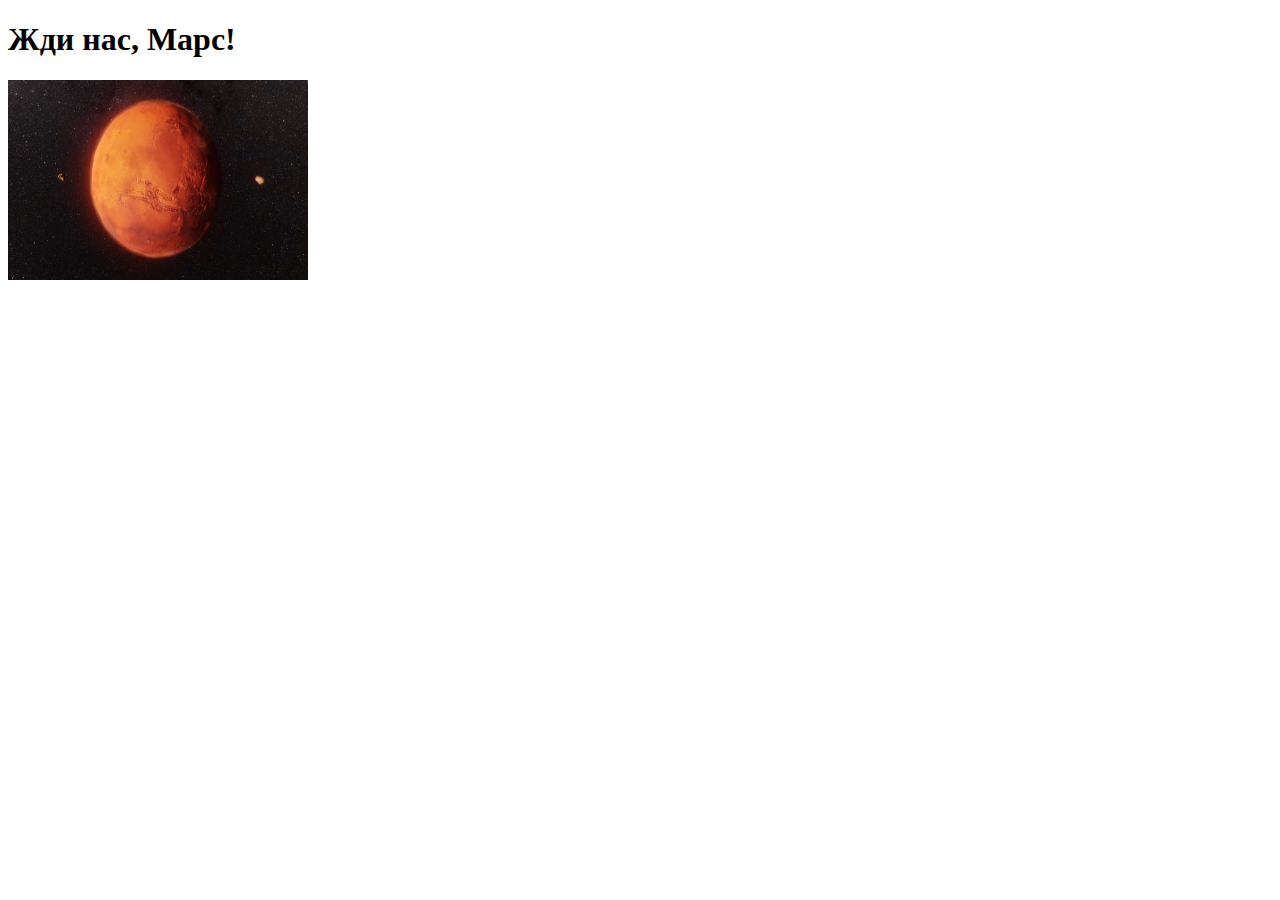
<file: index.html>
<!DOCTYPE html>
<html lang="en">
<head>
    <meta charset="UTF-8">
    <title>Title</title>

</head>
<body>
    <h1>Жди нас, Марс!</h1>
<!--    <img src="templates/img/mars_image.jpg" width="200" height="100">-->
    <img src="/static/img/mars_image.jpg" width="300" height="200">

</body>
</html>
</file>
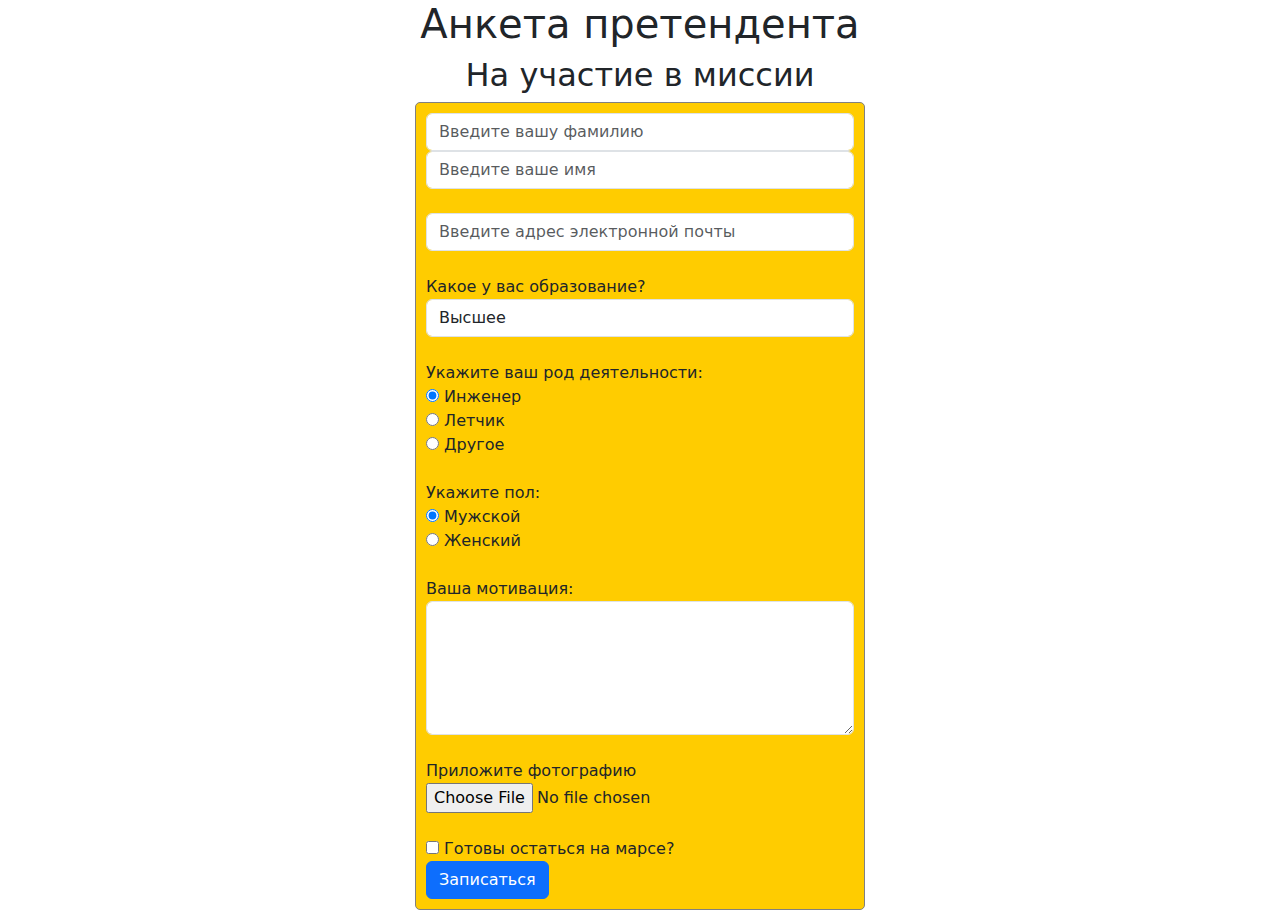
<file: anketa_for_astr.html>
<!DOCTYPE html>
<html lang="en">
<head>
    <link href="https://cdn.jsdelivr.net/npm/bootstrap@5.3.3/dist/css/bootstrap.min.css" rel="stylesheet"
          integrity="sha384-QWTKZyjpPEjISv5WaRU9OFeRpok6YctnYmDr5pNlyT2bRjXh0JMhjY6hW+ALEwIH" crossorigin="anonymous">
    <link rel="stylesheet" type="text/css" href="/static/css/style_for_astr.css">

    <meta charset="UTF-8">
    <title>Title</title>
</head>
<body>
    <h1>Анкета претендента</h1>
    <h2>На участие в миссии</h2>
    <div>
        <form class="login_form" method="post" enctype="multipart/form-data">
            <input type="text" class="form-control" placeholder="Введите вашу фамилию">
            <input type="text" class="form-control" placeholder="Введите ваше имя">
            <br>
            <input type="email" class="form-control" placeholder="Введите адрес электронной почты">
            <br>
            <div class="obr_group">
<!--                <label for="obr_group" id="obr_label">Какое у вас образование?</label>-->
                <label id="obr_label">Какое у вас образование?</label>
                <select class="form-control" id="obr_select" name="Образование">
                    <option>Высшее</option>
                    <option>Среднее</option>
                    <option>Среднее незаконченное</option>
                    <option>Начальное</option>
                </select>
            </div>
            <br>
            <div class="prof_group">
                <label>Укажите ваш род деятельности:</label>
                <div>
                    <input type="radio" id="prof_1" name="prof" checked>
                    <label for="prof_1">Инженер</label>
                </div>
                <div>
                    <input type="radio" id="prof_2" name="prof">
                    <label for="prof_2">Летчик</label>
                </div>
                <div>
                    <input type="radio" id="prof_3" name="prof">
                    <label for="prof_3">Другое</label>
                </div>
            </div>
            <br>
            <div class="pol">
                <label>Укажите пол:</label>
                <div>
                    <input type="radio" id="male" name="sex" checked>
                    <label for="male">Мужской</label>
                </div>
                <div>
                    <input type="radio" id="female" name="sex">
                    <label for="female">Женский</label>
                </div>
            </div>
            <br>
            <div class="motivation_text">
                <label for="about">Ваша мотивация:</label>
                <textarea class="form-control" id="about" rows="5" name="about"></textarea>
            </div>
            <br>
            <div class="photo_group">
                <label>Приложите фотографию</label>

                <div class="form-group">
                    <input type="file" class="form-control-file" id="photo" name="file">
                </div>
            </div>
            <br>
            <div class="ready_group">
                <input type="checkbox" id="ready" name="ready">
                <label for="ready">Готовы остаться на марсе?</label>
            </div>
            <button type="submit" class="btn btn-primary">Записаться</button>
        </form>
    </div>
</body>
</html>
</file>
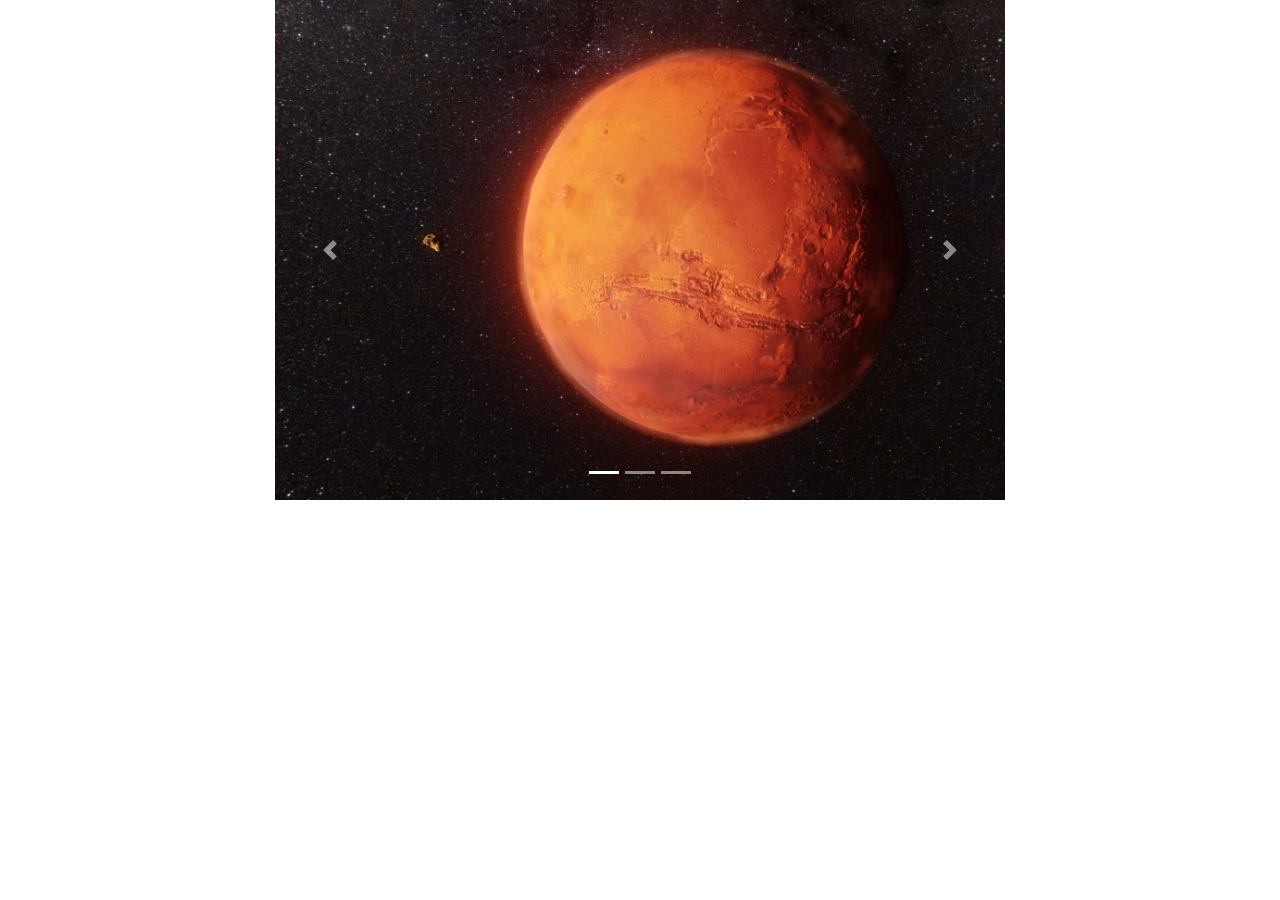
<file: index_carousel.html>
<!DOCTYPE html>
<html>
<head>
    <title>Carousel Example</title>
    <link rel="stylesheet" href="https://stackpath.bootstrapcdn.com/bootstrap/4.5.2/css/bootstrap.min.css"
          integrity="sha384-JcKb8q3iqJ61gNV9KGb8thSsNjpSL0n8PARn9HuZOnIxN0hoP+VmmDGMN5t9UJ0Z" crossorigin="anonymous">
    <style>
        .carousel-inner img {
            height: 500px;
            object-fit: cover;
        }
    </style>
</head>
<body>
<div class="container">
    <div class="row">
        <div class="col-md-8 offset-md-2">
            <div id="carouselExampleIndicators" class="carousel slide">
                <ol class="carousel-indicators">
                    <li data-target="#carouselExampleIndicators" data-slide-to="0" class="active"></li>
                    <li data-target="#carouselExampleIndicators" data-slide-to="1"></li>
                    <li data-target="#carouselExampleIndicators" data-slide-to="2"></li>
                </ol>
                <div class="carousel-inner">
                    <div class="carousel-item active">
                        <img src="static/img/mars_image.jpg" alt="Image 1">
                    </div>
                    <div class="carousel-item">
                        <img src="static/img/mars_image_2.jpg" alt="Image 2">
                    </div>
                    <div class="carousel-item">
                        <img src="static/img/mars_image_3.jpg" alt="Image 3">
                    </div>
                </div>
                <a class="carousel-control-prev" href="#carouselExampleIndicators" role="button" data-slide="prev">
                    <span class="carousel-control-prev-icon" aria-hidden="true"></span>
                    <span class="sr-only">Previous</span>
                </a>
                <a class="carousel-control-next" href="#carouselExampleIndicators" role="button" data-slide="next">
                    <span class="carousel-control-next-icon" aria-hidden="true"></span>
                    <span class="sr-only">Next</span>
                </a>
            </div>
        </div>
    </div>
</div>

<script src="https://code.jquery.com/jquery-3.5.1.slim.min.js"
        integrity="sha384-DfXdz2htPH0lsSSs5nCTpuj/zy4C+OGpamoFVy38MVBnE+IbbVYUew+OrCXaRkfj"
        crossorigin="anonymous"></script>
<script src="https://cdn.jsdelivr.net/npm/@popperjs/core@2.9.3/dist/umd/popper.min.js"
        integrity="sha384-eMNCOe7tC1doHpGoJtKh7z7lGz7fuP4F8nfdFvAOA6Gg/z6Y5J6XqqyGXYM2ntX5"
        crossorigin="anonymous"></script>
<script src="https://stackpath.bootstrapcdn.com/bootstrap/4.5.2/js/bootstrap.min.js"
        integrity="sha384-B4gt1jrGC7Jh4AgTPSdUtOBvfO8shuf57BaghqFfPlYxofvL8/KUEfYiJOMMV+rV"
        crossorigin="anonymous"></script>
</body>
</html>
</file>
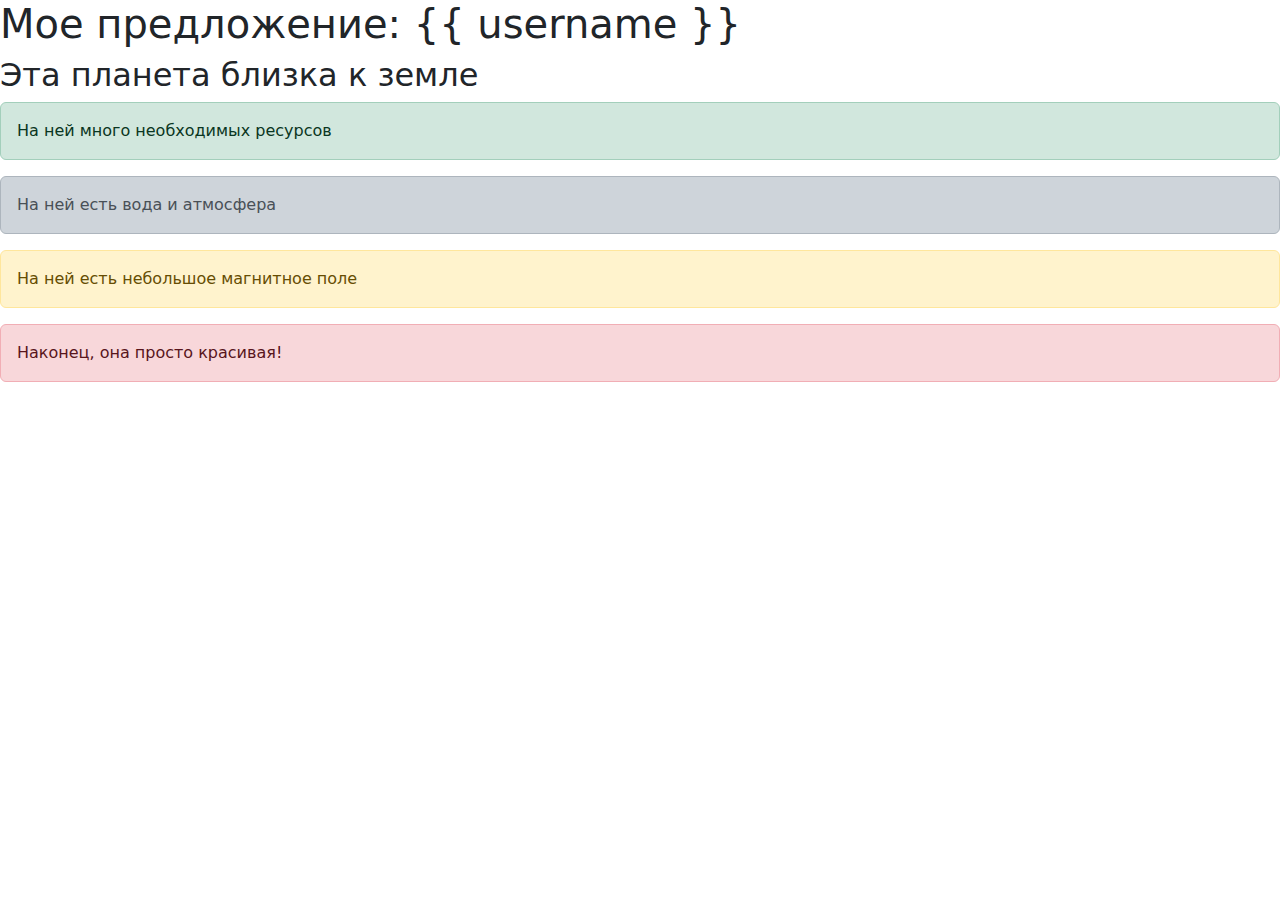
<file: index_choice.html>
<!DOCTYPE html>
<html lang="en">
<head>
    <meta charset="UTF-8">
    <title>Title</title>
    <link href="https://cdn.jsdelivr.net/npm/bootstrap@5.3.3/dist/css/bootstrap.min.css" rel="stylesheet" integrity="sha384-QWTKZyjpPEjISv5WaRU9OFeRpok6YctnYmDr5pNlyT2bRjXh0JMhjY6hW+ALEwIH" crossorigin="anonymous">

</head>
<body>
    <h1>Мое предложение: {{ username }}</h1>
    <h2>Эта планета близка к земле</h2>
    <p class="alert alert-success">На ней много необходимых ресурсов</p>
    <p class="alert alert-dark">На ней есть вода и атмосфера</p>
    <p class="alert alert-warning">На ней есть небольшое магнитное поле</p>
    <p class="alert alert-danger">Наконец, она просто красивая!</p>

</body>
</html>
</file>
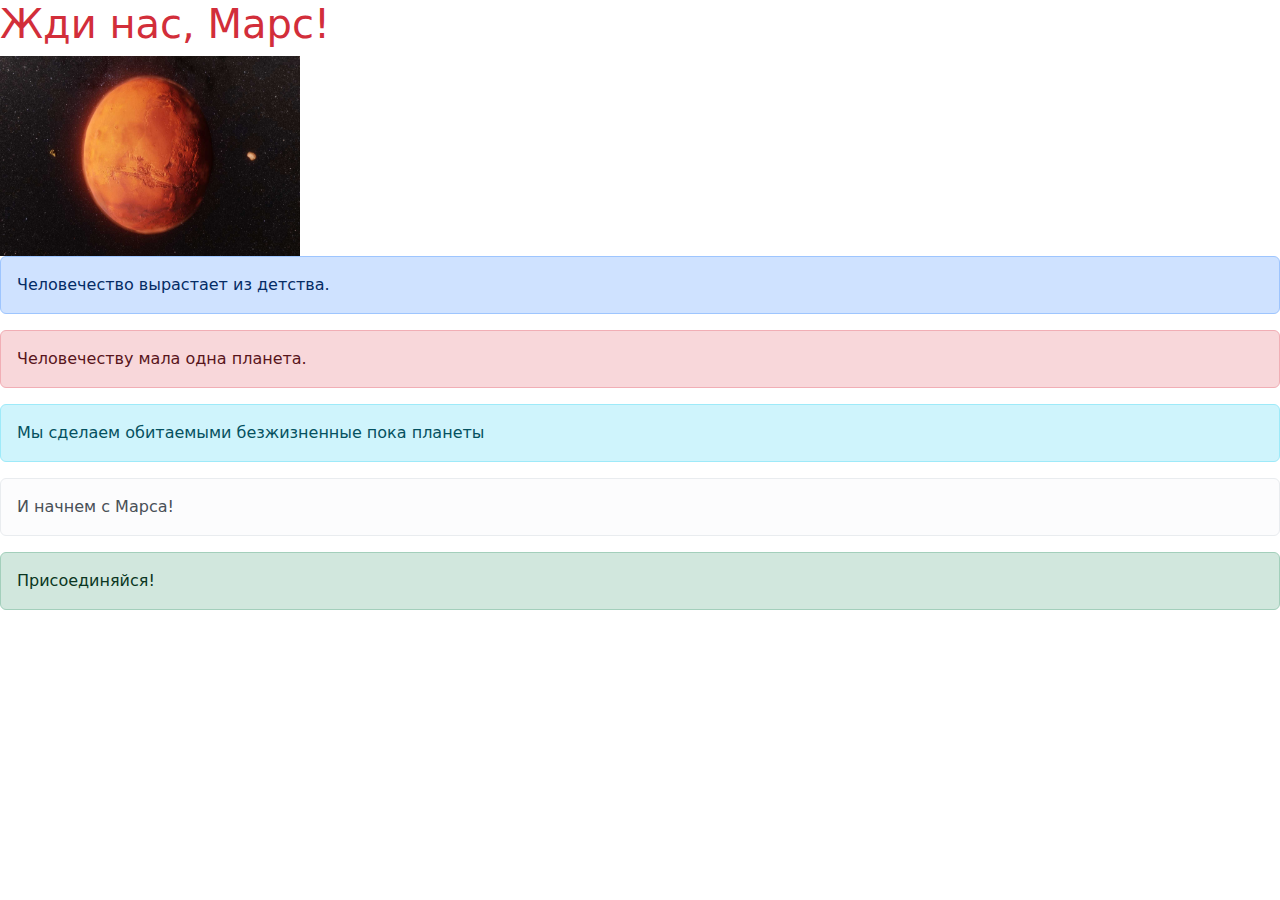
<file: index_css.html>
<!DOCTYPE html>
<html lang="en">
<head>
    <meta charset="UTF-8">
    <title>Title</title>
    <link href="https://cdn.jsdelivr.net/npm/bootstrap@5.3.3/dist/css/bootstrap.min.css" rel="stylesheet" integrity="sha384-QWTKZyjpPEjISv5WaRU9OFeRpok6YctnYmDr5pNlyT2bRjXh0JMhjY6hW+ALEwIH" crossorigin="anonymous">
    <link rel="stylesheet" type="text/css" href="/static/css/style.css">

</head>
<body>
    <h1>Жди нас, Марс!</h1>
    <img src="/static/img/mars_image.jpg" width="300" height="200">
    <p class="alert alert-primary">Человечество вырастает из детства.</p>
    <p class="alert alert-danger" role="alert">Человечеству мала одна планета.</p>
    <p class="alert alert-info" role="alert">Мы сделаем обитаемыми безжизненные пока планеты</p>
    <p class="alert alert-light" role="alert">И начнем с Марса!</p>
    <p class="alert alert-success" role="alert">Присоединяйся!</p>

</body>
</html>
</file>
<file: static/css/style_for_astr.css>
h1 {
    text-align: center
}
h2 {
    text-align: center
}
form.login_form{
    margin-left: auto;
    margin-right: auto;
    max-width: 450px;
    background-color: #ffcc00;
    border: 1px solid gray;
    border-radius: 5px;
    padding: 10px;
}
</file>
<file: static/css/style.css>
h1 {
    color: #d22e3a
}
</file>
